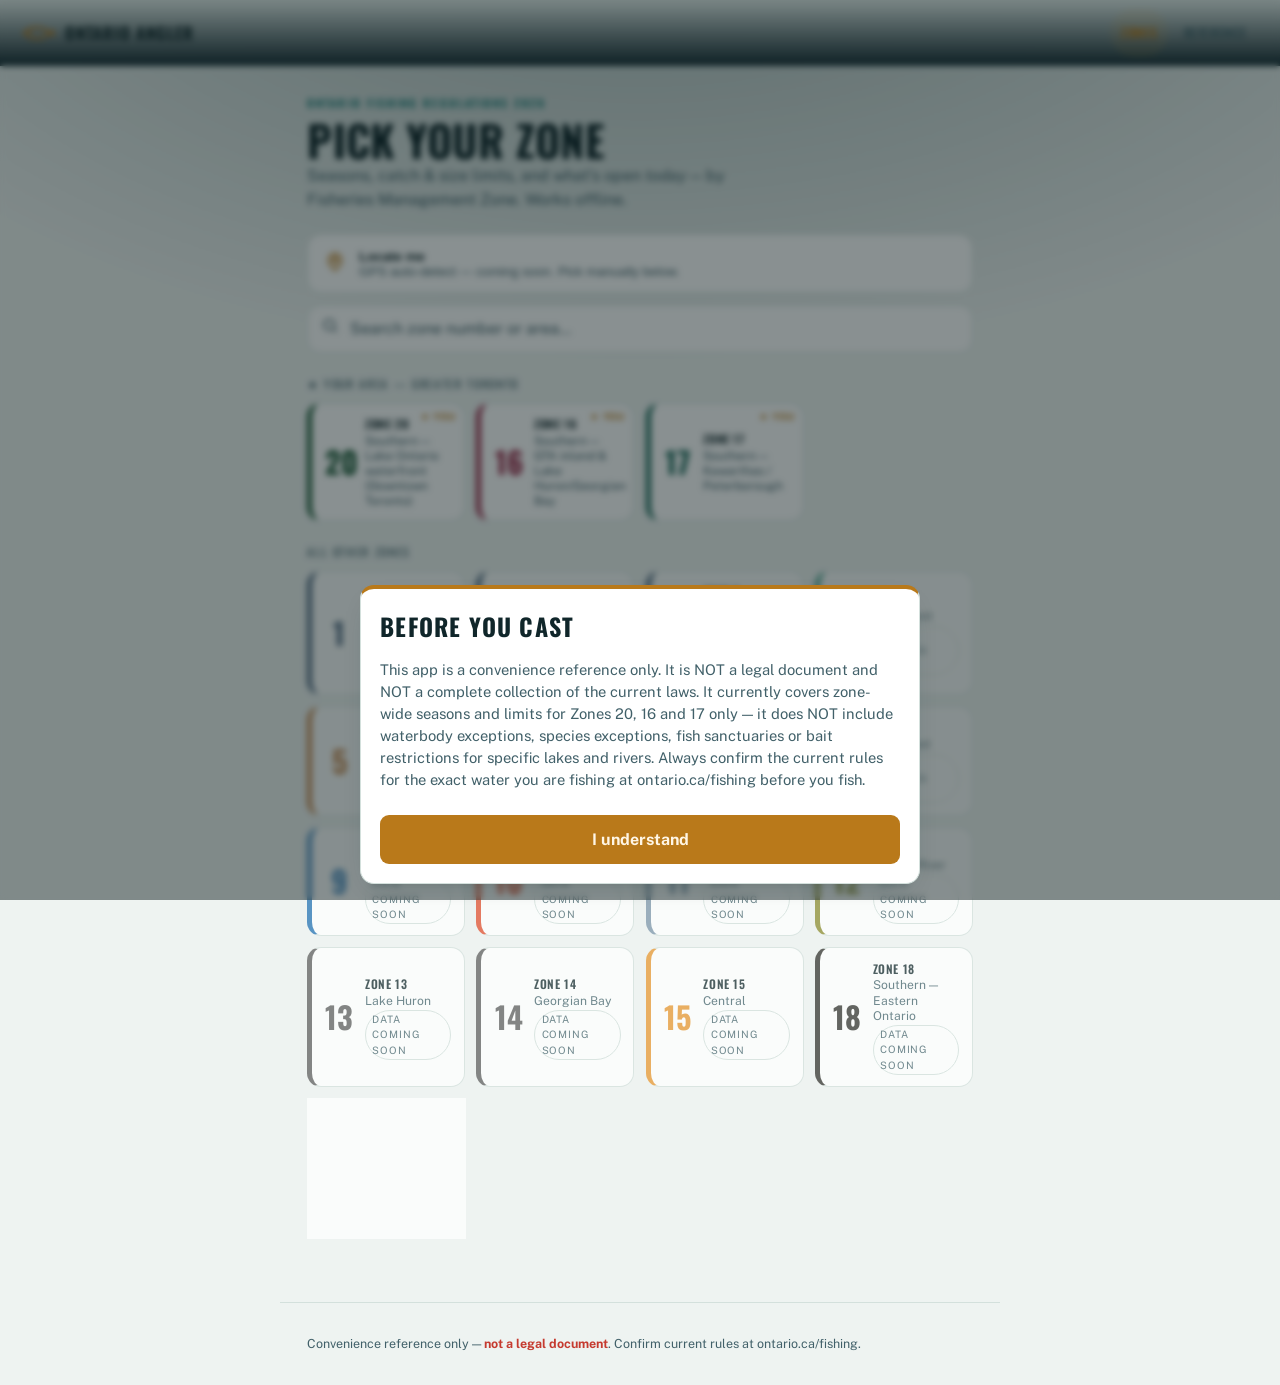
<file: index.html>
<!DOCTYPE html>
<html lang="en">
<head>
  <meta charset="UTF-8" />
  <meta name="viewport" content="width=device-width, initial-scale=1, viewport-fit=cover" />
  <title>Ontario Angler — Zone Regs</title>
  <meta name="description" content="Fast, offline Ontario fishing regulations by zone." />
  <meta name="theme-color" content="#0c2229" />
  <link rel="manifest" href="manifest.webmanifest" />
  <link rel="apple-touch-icon" href="icons/apple-touch-icon.png" />
  <meta name="apple-mobile-web-app-capable" content="yes" />
  <meta name="apple-mobile-web-app-status-bar-style" content="black-translucent" />
  <meta name="apple-mobile-web-app-title" content="ON Angler" />
  <link rel="preconnect" href="https://fonts.googleapis.com" />
  <link rel="preconnect" href="https://fonts.gstatic.com" crossorigin />
  <link href="https://fonts.googleapis.com/css2?family=Oswald:wght@400;500;600;700&family=Public+Sans:ital,wght@0,400;0,600;0,700;1,400&display=swap" rel="stylesheet" />
  <link rel="stylesheet" href="css/styles.css" />
</head>
<body>
  <a class="skip-link" href="#main">Skip to content</a>

  <header class="app-bar">
    <a class="app-bar__home" href="#/" aria-label="Home">
      <span class="app-bar__mark" aria-hidden="true">
        <svg viewBox="0 0 40 24" width="34" height="20"><path d="M2 12 C10 3, 26 3, 32 12 C26 21, 10 21, 2 12 Z" fill="none" stroke="currentColor" stroke-width="2.4"/><path d="M32 12 l6 -5 v10 z" fill="currentColor"/><circle cx="9" cy="10.5" r="1.6" fill="currentColor"/></svg>
      </span>
      <span class="app-bar__title">Ontario&nbsp;Angler</span>
    </a>
    <nav class="app-bar__nav" aria-label="Primary">
      <a href="#/" data-nav="home">Zones</a>
      <a href="#/reference" data-nav="reference">Reference</a>
    </nav>
  </header>

  <main id="main" class="view" tabindex="-1"><!-- rendered by app.js --></main>

  <footer class="app-foot">
    <p>Convenience reference only — <strong>not a legal document</strong>. Confirm current rules at <span class="nowrap">ontario.ca/fishing</span>.</p>
  </footer>

  <!-- First-run disclaimer gate -->
  <div class="modal" id="disclaimer" hidden>
    <div class="modal__card" role="dialog" aria-modal="true" aria-labelledby="disc-h">
      <h2 id="disc-h">Before you cast</h2>
      <p id="disc-body"></p>
      <button class="btn btn--primary" id="disc-ok">I understand</button>
    </div>
  </div>

  <script src="js/data-species.js"></script>
  <script src="js/data-gallery.js"></script>
  <script src="js/data-zones.js"></script>
  <script src="js/data-reference.js"></script>
  <script src="js/season.js"></script>
  <script src="js/geo.js"></script>
  <script src="js/app.js"></script>
</body>
</html>
</file>
<file: css/styles.css>
/* ============================================================
   Ontario Angler — "trail-sign field guide" aesthetic
   Oswald (signage) + Public Sans (body). Deep-lake palette,
   ochre accents, unmistakable OPEN/CLOSED pills, big tap targets.
   ============================================================ */

:root {
  color-scheme: light dark;

  /* Dark-lake (default) */
  --bg: #081a1f;
  --bg-2: #0c2229;
  --surface: #102c33;
  --surface-2: #16373f;
  --line: #23474f;
  --ink: #eaf3f2;
  --ink-dim: #a9c4c2;
  --ink-faint: #7699968f;

  --ochre: #e0a63c;
  --ochre-ink: #2a1c05;
  --teal: #45b3ab;

  --open: #43c07a;
  --open-bg: #0f3324;
  --closed: #ff6b5e;
  --closed-bg: #351616;
  --neutral: #cbb26a;
  --neutral-bg: #2f2a15;

  --zone: var(--teal);          /* overridden per-zone inline */
  --radius: 14px;
  --radius-sm: 9px;
  --shadow: 0 10px 30px -12px rgba(0,0,0,.65);
  --tap: 48px;

  --font-display: "Oswald", "Arial Narrow", system-ui, sans-serif;
  --font-body: "Public Sans", system-ui, -apple-system, sans-serif;
}

@media (prefers-color-scheme: light) {
  :root {
    --bg: #eef3f1;
    --bg-2: #e3ece9;
    --surface: #ffffff;
    --surface-2: #f2f6f4;
    --line: #d3e0dc;
    --ink: #10262a;
    --ink-dim: #416069;
    --ink-faint: #6d8a8f66;
    --ochre: #b9791a;
    --ochre-ink: #fff6e6;
    --teal: #1c7d78;
    --open: #1f8a4c;
    --open-bg: #dff3e6;
    --closed: #c53a2f;
    --closed-bg: #fbe4e1;
    --neutral: #8a6d18;
    --neutral-bg: #f6efd4;
    --shadow: 0 10px 26px -16px rgba(20,50,50,.4);
  }
}

* { box-sizing: border-box; }
html { -webkit-text-size-adjust: 100%; }
body {
  margin: 0;
  font-family: var(--font-body);
  color: var(--ink);
  background:
    radial-gradient(120% 60% at 50% -10%, #123c3a55, transparent 60%),
    var(--bg);
  line-height: 1.5;
  min-height: 100dvh;
  -webkit-font-smoothing: antialiased;
  overflow-x: hidden;
}

.nowrap { white-space: nowrap; }
.skip-link {
  position: absolute; left: -999px; top: 0; z-index: 100;
  background: var(--ochre); color: var(--ochre-ink); padding: .6rem 1rem;
  border-radius: 0 0 var(--radius-sm) 0; font-weight: 700;
}
.skip-link:focus { left: 0; }

/* ---------- App bar ---------- */
.app-bar {
  position: sticky; top: 0; z-index: 20;
  display: flex; align-items: center; justify-content: space-between;
  gap: 1rem;
  padding: calc(env(safe-area-inset-top) + .55rem) clamp(.9rem, 4vw, 1.4rem) .55rem;
  background: linear-gradient(180deg, var(--bg-2), #0c2229ee);
  backdrop-filter: blur(8px);
  border-bottom: 1px solid var(--line);
}
.app-bar__home { display: flex; align-items: center; gap: .55rem; text-decoration: none; color: var(--ink); }
.app-bar__mark { color: var(--ochre); display: grid; place-items: center; }
.app-bar__title {
  font-family: var(--font-display); font-weight: 600; letter-spacing: .06em;
  text-transform: uppercase; font-size: 1.06rem;
}
.app-bar__nav { display: flex; gap: .3rem; }
.app-bar__nav a {
  font-family: var(--font-display); text-transform: uppercase; letter-spacing: .05em;
  font-size: .82rem; font-weight: 500;
  color: var(--ink-dim); text-decoration: none;
  padding: .5rem .7rem; border-radius: 999px; min-height: var(--tap);
  display: inline-flex; align-items: center;
}
.app-bar__nav a[aria-current="page"] { color: var(--ochre); background: #e0a63c1a; }

/* ---------- Layout ---------- */
.view {
  max-width: 720px; margin: 0 auto; padding: clamp(1rem, 4vw, 1.7rem);
  padding-bottom: 4rem; outline: none;
  animation: rise .28s ease both;
}
@keyframes rise { from { opacity: 0; transform: translateY(8px); } }
@media (prefers-reduced-motion: reduce) { .view, .card { animation: none !important; } }

.eyebrow {
  font-family: var(--font-display); text-transform: uppercase; letter-spacing: .18em;
  font-size: .72rem; color: var(--teal); font-weight: 600; margin: 0 0 .35rem;
}
h1.page-title {
  font-family: var(--font-display); font-weight: 700; line-height: 1.02;
  text-transform: uppercase; letter-spacing: .01em;
  font-size: clamp(1.9rem, 8vw, 2.7rem); margin: 0 0 .2rem;
}
.lede { color: var(--ink-dim); margin: .1rem 0 1.4rem; max-width: 46ch; }

/* ---------- Home: locate + search ---------- */
.home-actions { display: grid; gap: .7rem; margin-bottom: 1.4rem; }
.locate {
  display: flex; align-items: center; gap: .8rem; width: 100%;
  background: var(--surface); border: 1px solid var(--line);
  border-radius: var(--radius); padding: .85rem 1rem; min-height: var(--tap);
  color: var(--ink); text-align: left; cursor: pointer;
}
.locate:disabled { cursor: default; }
.locate__ico { color: var(--ochre); flex: none; }
.locate__t { font-weight: 600; }
.locate__s { color: var(--ink-dim); font-size: .82rem; }

.search {
  position: relative;
}
.search input {
  width: 100%; min-height: var(--tap); padding: .7rem 1rem .7rem 2.6rem;
  background: var(--surface); border: 1px solid var(--line);
  border-radius: var(--radius); color: var(--ink); font: inherit; font-size: 1rem;
}
.search input::placeholder { color: var(--ink-dim); }
.search input:focus-visible { outline: 2px solid var(--ochre); outline-offset: 1px; }
.search__ico { position: absolute; left: .85rem; top: 50%; transform: translateY(-50%); color: var(--ink-dim); pointer-events: none; }

/* ---------- Section headings ---------- */
.sect-h {
  display: flex; align-items: baseline; gap: .6rem; margin: 1.8rem 0 .7rem;
  font-family: var(--font-display); text-transform: uppercase; letter-spacing: .08em;
  font-weight: 600; font-size: 1.02rem;
}
.sect-h .count { color: var(--ink-dim); font-size: .8rem; font-weight: 400; letter-spacing: .04em; }
.sect-h::after { content: ""; flex: 1; height: 1px; background: var(--line); }

/* ---------- Zone grid (home) ---------- */
.zone-grid { display: grid; grid-template-columns: repeat(auto-fill, minmax(148px, 1fr)); gap: .7rem; }
.zone-chip {
  --zc: var(--teal);
  position: relative; overflow: hidden;
  display: flex; align-items: center; gap: .7rem;
  background: var(--surface); border: 1px solid var(--line);
  border-left: 5px solid var(--zc);
  border-radius: var(--radius); padding: .7rem .8rem; min-height: 68px;
  text-decoration: none; color: var(--ink);
  transition: transform .12s ease, border-color .12s ease, background .12s ease;
}
.zone-chip:active { transform: scale(.98); }
.zone-chip:focus-visible { outline: 2px solid var(--ochre); outline-offset: 2px; }
.zone-chip__num {
  font-family: var(--font-display); font-weight: 700; font-size: 1.9rem; line-height: 1;
  color: var(--zc); min-width: 1.7ch; text-align: center;
}
.zone-chip__meta { display: flex; flex-direction: column; min-width: 0; }
.zone-chip__label { font-family: var(--font-display); text-transform: uppercase; letter-spacing: .05em; font-weight: 600; font-size: .74rem; }
.zone-chip__region { color: var(--ink-dim); font-size: .76rem; line-height: 1.25; }
.zone-chip__soon {
  align-self: flex-start; margin-top: .15rem; font-size: .64rem; letter-spacing: .08em;
  text-transform: uppercase; color: var(--ink-dim); border: 1px solid var(--line);
  border-radius: 999px; padding: .05rem .4rem;
}
.zone-chip.is-ready .zone-chip__num { color: var(--zc); }
.zone-chip.is-soon { opacity: .72; }
.pin {
  position: absolute; top: .4rem; right: .5rem; font-size: .6rem; letter-spacing: .1em;
  text-transform: uppercase; color: var(--ochre); font-weight: 700;
}

.group-label {
  font-family: var(--font-display); text-transform: uppercase; letter-spacing: .14em;
  font-size: .74rem; color: var(--ink-dim); margin: 1.4rem 0 .6rem;
}

/* ---------- Zone header ---------- */
.zone-head {
  --zc: var(--teal);
  position: relative; overflow: hidden;
  border-radius: var(--radius); padding: 1.1rem 1.1rem 1.2rem;
  background:
    linear-gradient(135deg, color-mix(in srgb, var(--zc) 26%, var(--surface)), var(--surface) 70%);
  border: 1px solid var(--line); border-top: 4px solid var(--zc);
  margin-bottom: 1rem;
}
.zone-head__num {
  font-family: var(--font-display); font-weight: 700; color: var(--zc);
  font-size: clamp(3.2rem, 20vw, 5rem); line-height: .8; letter-spacing: -.02em;
  position: absolute; right: .6rem; top: .2rem; opacity: .22;
}
.zone-head__eyebrow { font-family: var(--font-display); text-transform: uppercase; letter-spacing: .16em; font-size: .72rem; color: var(--zc); font-weight: 600; }
.zone-head__title { font-family: var(--font-display); text-transform: uppercase; font-weight: 700; font-size: clamp(1.8rem, 8vw, 2.4rem); margin: .1rem 0 .1rem; }
.zone-head__region { color: var(--ink-dim); max-width: 30ch; }

/* ---------- Collapsible general info ---------- */
.accordion { border: 1px solid var(--line); border-radius: var(--radius); background: var(--surface); overflow: hidden; margin-bottom: .4rem; }
.accordion > summary {
  list-style: none; cursor: pointer; padding: .95rem 1rem; min-height: var(--tap);
  display: flex; align-items: center; gap: .6rem;
  font-family: var(--font-display); text-transform: uppercase; letter-spacing: .06em; font-weight: 600; font-size: .92rem;
}
.accordion > summary::-webkit-details-marker { display: none; }
.accordion > summary .chev { margin-left: auto; transition: transform .2s ease; color: var(--ink-dim); }
.accordion[open] > summary .chev { transform: rotate(90deg); }
.accordion__body { padding: 0 1rem 1rem; }
.accordion__body ul { margin: 0; padding-left: 1.1rem; display: grid; gap: .55rem; }
.accordion__body li { color: var(--ink-dim); font-size: .92rem; }
.accordion__body li strong, .accordion__body li b { color: var(--ink); }

/* ---------- Species cards ---------- */
.cards { display: grid; gap: .7rem; }
.card {
  border: 1px solid var(--line); border-radius: var(--radius); overflow: hidden;
  background: var(--surface); box-shadow: var(--shadow);
  animation: rise .3s ease both;
}
.card--closed { opacity: .96; }
.card > summary { list-style: none; cursor: pointer; }
.card > summary::-webkit-details-marker { display: none; }

.card__row { display: flex; align-items: stretch; gap: 0; min-height: 92px; }
.card__thumb {
  flex: none; width: 104px; background: var(--bg-2); position: relative;
  border-right: 1px solid var(--line);
}
.card__thumb img { width: 100%; height: 100%; object-fit: cover; display: block; }
.card__thumb--gallery { cursor: pointer; padding: 0; border: 0; border-right: 1px solid var(--line); -webkit-appearance: none; appearance: none; }
.card__thumb--gallery::after {
  content: ""; position: absolute; inset: 0; background: rgba(6,20,24,.0); transition: background .15s ease;
}
.card__thumb--gallery:hover::after, .card__thumb--gallery:focus-visible::after { background: rgba(6,20,24,.28); }
.card__thumb--gallery:focus-visible { outline: 2px solid var(--teal); outline-offset: -2px; }
.card__count {
  position: absolute; right: 5px; bottom: 5px; z-index: 1;
  display: inline-flex; align-items: center; gap: .22rem;
  font-family: var(--font-display); font-weight: 600; font-size: .68rem; line-height: 1;
  color: #fff; background: rgba(6,20,24,.72); backdrop-filter: blur(2px);
  padding: .2rem .38rem; border-radius: 999px; pointer-events: none;
}
.card__body { flex: 1; min-width: 0; padding: .7rem .8rem; display: flex; flex-direction: column; gap: .35rem; }
.card__top { display: flex; align-items: flex-start; gap: .5rem; }
.card__name { font-family: var(--font-display); text-transform: uppercase; letter-spacing: .02em; font-weight: 600; font-size: 1.06rem; line-height: 1.05; margin: 0; }
.card__family { color: var(--ink-dim); font-size: .76rem; }
.card__limits { display: flex; flex-wrap: wrap; gap: .35rem; margin-top: auto; }
.chev-open { margin-left: auto; color: var(--ink-faint); transition: transform .2s ease; flex: none; align-self: center; }
.card[open] .chev-open { transform: rotate(90deg); }

/* status pill */
.pill {
  font-family: var(--font-display); text-transform: uppercase; letter-spacing: .05em;
  font-weight: 600; font-size: .68rem; line-height: 1;
  padding: .34rem .5rem; border-radius: 999px; white-space: nowrap;
  display: inline-flex; align-items: center; gap: .3rem;
}
.pill--open { color: var(--open); background: var(--open-bg); }
.pill--closed { color: var(--closed); background: var(--closed-bg); }
.pill--neutral { color: var(--neutral); background: var(--neutral-bg); }
.pill .dot { width: 7px; height: 7px; border-radius: 50%; background: currentColor; }

/* limit tags */
.tag {
  font-size: .74rem; border: 1px solid var(--line); border-radius: 7px;
  padding: .12rem .42rem; color: var(--ink-dim); background: var(--surface-2);
  display: inline-flex; align-items: center; gap: .3rem;
}
.tag b { color: var(--ink); font-weight: 700; }
.tag--s b { color: var(--teal); }
.tag--c b { color: var(--ochre); }
.tag--size { border-style: dashed; }
.tag--release { color: var(--neutral); border-color: color-mix(in srgb, var(--neutral) 40%, var(--line)); }

/* expanded detail */
.card__detail { padding: 0 .8rem .9rem; border-top: 1px dashed var(--line); margin-top: 0; }
.card__detail dl { margin: .8rem 0 0; display: grid; grid-template-columns: auto 1fr; gap: .35rem .8rem; }
.card__detail dt { font-family: var(--font-display); text-transform: uppercase; letter-spacing: .05em; font-size: .7rem; color: var(--ink-dim); }
.card__detail dd { margin: 0; font-size: .9rem; }
.card__idnote { margin: .8rem 0 0; font-size: .88rem; color: var(--ink-dim); }
.card__idnote strong { color: var(--ink); }

/* closed / not-present compact list */
.closed-list { display: grid; gap: .45rem; }
.closed-item {
  display: flex; align-items: center; gap: .7rem;
  border: 1px solid var(--line); border-left: 4px solid var(--closed);
  border-radius: var(--radius-sm); padding: .6rem .8rem; background: var(--surface);
}
.closed-item__name { font-family: var(--font-display); text-transform: uppercase; letter-spacing: .02em; font-weight: 600; }
.closed-item__why { margin-left: auto; color: var(--ink-dim); font-size: .78rem; }

/* ---------- Reference ---------- */
.ref-block { border: 1px solid var(--line); border-radius: var(--radius); background: var(--surface); padding: 1rem 1.05rem; margin-bottom: .9rem; }
.ref-block h2 { font-family: var(--font-display); text-transform: uppercase; letter-spacing: .06em; font-size: 1.05rem; margin: 0 0 .6rem; }
.lic { display: flex; gap: .7rem; padding: .5rem 0; }
.lic__code { font-family: var(--font-display); font-weight: 700; font-size: 1.4rem; width: 2.2rem; height: 2.2rem; flex: none; display: grid; place-items: center; border-radius: 9px; }
.lic:nth-child(2) .lic__code { color: var(--teal); background: #45b3ab1f; }
.lic:nth-child(3) .lic__code { color: var(--ochre); background: #e0a63c1f; }
.lic__name { font-weight: 700; }
.lic__desc { color: var(--ink-dim); font-size: .9rem; }
.gloss dt { font-weight: 700; margin-top: .7rem; }
.gloss dd { margin: .15rem 0 0; color: var(--ink-dim); font-size: .92rem; }
.plimits { list-style: none; margin: 0; padding: 0; display: grid; grid-template-columns: 1fr auto; }
.plimits li { display: contents; }
.plimits span { padding: .4rem 0; border-bottom: 1px solid var(--line); }
.plimits .n { color: var(--ink-dim); }
.plimits .v { text-align: right; font-family: var(--font-display); font-weight: 600; color: var(--ink); }
.callout { border-left: 4px solid var(--ochre); background: #e0a63c12; padding: .8rem 1rem; border-radius: var(--radius-sm); color: var(--ink-dim); font-size: .92rem; }
.callout strong { color: var(--ink); }

/* ---------- Buttons / misc ---------- */
.btn { font: inherit; font-weight: 700; border: 1px solid var(--line); background: var(--surface); color: var(--ink); border-radius: var(--radius-sm); padding: .7rem 1.1rem; min-height: var(--tap); cursor: pointer; }
.btn--primary { background: var(--ochre); color: var(--ochre-ink); border-color: transparent; }
.back-link { display: inline-flex; align-items: center; gap: .4rem; color: var(--ink-dim); text-decoration: none; font-family: var(--font-display); text-transform: uppercase; letter-spacing: .06em; font-size: .8rem; margin-bottom: 1rem; min-height: 40px; }
.empty { color: var(--ink-dim); text-align: center; padding: 2rem 1rem; }

/* ---------- Footer ---------- */
.app-foot { max-width: 720px; margin: 0 auto; padding: 1.2rem clamp(1rem,4vw,1.7rem) calc(1.2rem + env(safe-area-inset-bottom)); color: var(--ink-dim); font-size: .78rem; border-top: 1px solid var(--line); }
.app-foot strong { color: var(--closed); }

/* ---------- Modal ---------- */
.modal { position: fixed; inset: 0; z-index: 50; display: grid; place-items: end center; background: #04121577; backdrop-filter: blur(3px); padding: 1rem; }
.modal[hidden] { display: none; }
.modal__card { background: var(--surface); border: 1px solid var(--line); border-top: 4px solid var(--ochre); border-radius: var(--radius); padding: 1.2rem 1.2rem calc(1.2rem + env(safe-area-inset-bottom)); max-width: 560px; width: 100%; box-shadow: var(--shadow); animation: rise .3s ease both; }
.modal__card h2 { font-family: var(--font-display); text-transform: uppercase; letter-spacing: .05em; margin: 0 0 .5rem; }
.modal__card p { color: var(--ink-dim); font-size: .92rem; }
.modal__card .btn { width: 100%; margin-top: .6rem; }

/* narrow phones: stack nav tighter */
@media (max-width: 380px) {
  .app-bar__title { display: none; }
  .zone-grid { grid-template-columns: repeat(auto-fill, minmax(130px, 1fr)); }
}

/* ---------- photo gallery / lightbox ---------- */
body.lbox-open { overflow: hidden; }
.lbox { position: fixed; inset: 0; z-index: 200; display: flex; }
.lbox[hidden] { display: none; }
.lbox__backdrop { position: absolute; inset: 0; background: rgba(3,10,12,.9); backdrop-filter: blur(3px); animation: lboxIn .18s ease; }
.lbox__dialog {
  position: relative; margin: auto; z-index: 1;
  width: min(100%, 1100px); height: 100%;
  display: flex; flex-direction: column; padding: max(env(safe-area-inset-top), .6rem) .6rem max(env(safe-area-inset-bottom), .6rem);
  animation: lboxRise .2s ease both;
}
.lbox__x {
  align-self: flex-end; flex: none; width: var(--tap); height: var(--tap);
  display: inline-flex; align-items: center; justify-content: center;
  color: var(--ink); background: rgba(255,255,255,.08); border: 1px solid rgba(255,255,255,.14);
  border-radius: 50%; cursor: pointer;
}
.lbox__x:hover { background: rgba(255,255,255,.16); }
.lbox__stage { flex: 1; min-height: 0; position: relative; display: flex; align-items: center; justify-content: center; gap: .4rem; }
.lbox__img { max-width: 100%; max-height: 100%; object-fit: contain; border-radius: 10px; box-shadow: 0 20px 60px -20px rgba(0,0,0,.8); }
.lbox__nav {
  flex: none; position: absolute; top: 50%; transform: translateY(-50%);
  width: 46px; height: 46px; display: inline-flex; align-items: center; justify-content: center;
  color: #fff; background: rgba(6,20,24,.55); border: 1px solid rgba(255,255,255,.16);
  border-radius: 50%; cursor: pointer; transition: background .15s ease;
}
.lbox__nav:hover { background: rgba(6,20,24,.85); }
.lbox__nav--prev { left: .3rem; }
.lbox__nav--next { right: .3rem; }
.lbox__bar { flex: none; display: flex; align-items: baseline; gap: .6rem; justify-content: space-between; padding: .6rem .2rem .2rem; color: var(--ink); }
.lbox__cap { font-family: var(--font-display); text-transform: uppercase; letter-spacing: .03em; font-weight: 600; font-size: 1.02rem; }
.lbox__count { color: var(--ink-dim); font-size: .82rem; font-variant-numeric: tabular-nums; flex: none; }
.lbox__strip { flex: none; display: flex; gap: .4rem; overflow-x: auto; padding: .5rem .1rem .2rem; scrollbar-width: thin; -webkit-overflow-scrolling: touch; }
.lbox__strip img {
  flex: none; width: 68px; height: 50px; object-fit: cover; border-radius: 7px; cursor: pointer;
  opacity: .55; border: 2px solid transparent; transition: opacity .15s ease, border-color .15s ease;
}
.lbox__strip img:hover { opacity: .85; }
.lbox__strip img.is-active { opacity: 1; border-color: var(--teal); }
@keyframes lboxIn { from { opacity: 0; } to { opacity: 1; } }
@keyframes lboxRise { from { opacity: 0; transform: translateY(8px); } to { opacity: 1; transform: none; } }
@media (prefers-reduced-motion: reduce) { .lbox__backdrop, .lbox__dialog { animation: none; } }
@media (max-width: 480px) { .lbox__strip img { width: 58px; height: 44px; } }
</file>
